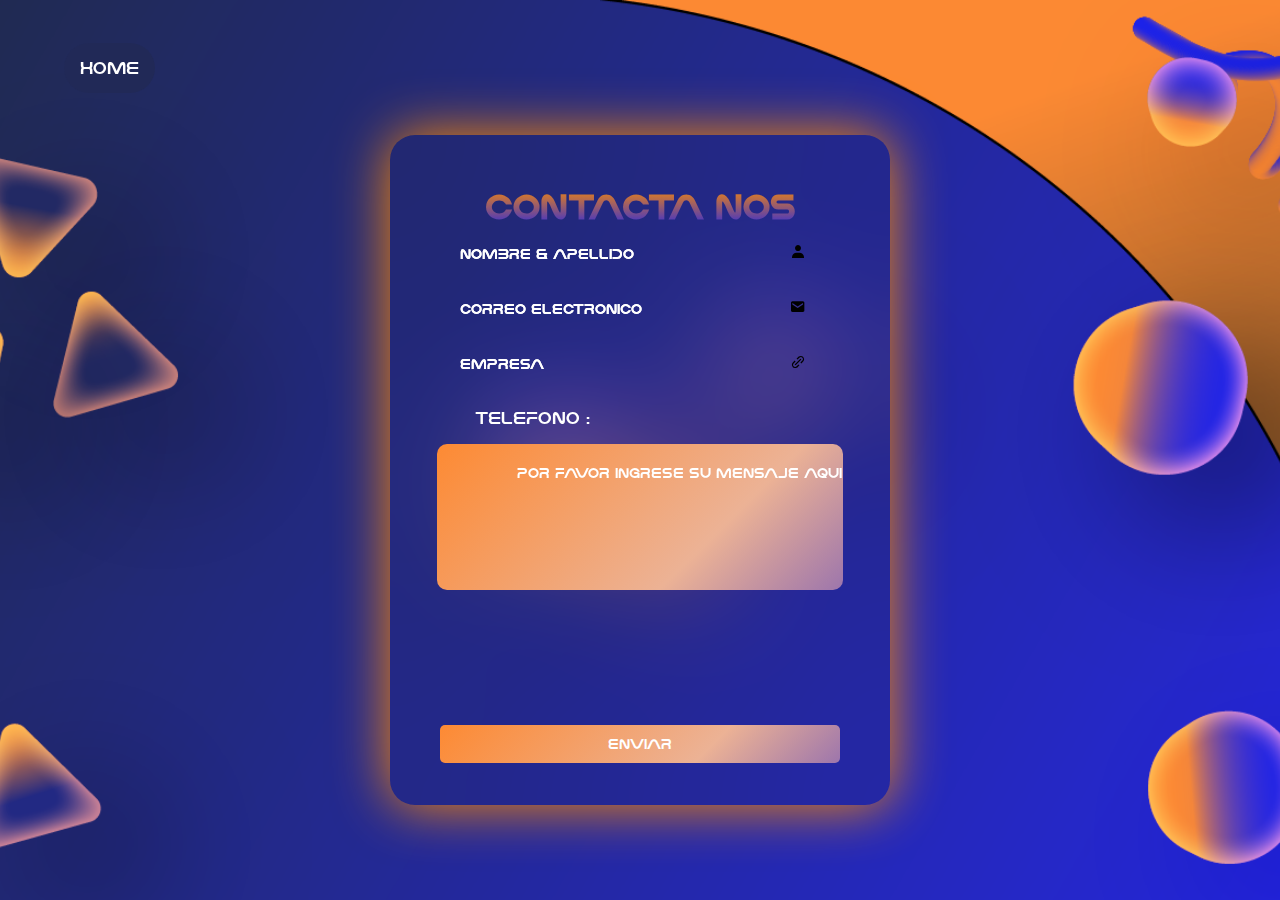
<file: contact/Index.html>
<!DOCTYPE html>
<html>
<head>
    <meta charset="utf-8">
    <meta name="viewport" content="width=device-width, initial-scale=1">
    <link rel="stylesheet" href="../css/contact_estilos.css">
    <link href='https://unpkg.com/boxicons@2.1.4/css/boxicons.min.css' rel='stylesheet'>

          
    <title>


        Section 1

    </title>
    

    
</head>
<body>


    <div class="container">
        

        
        
       <nav class="navbar navbar-custom">
          <div class="container-fluid">
            
            <ul class="nav navbar-nav">
                <li class="active"><a href="../index.html">Home</a></li>
                
            </ul>
            
          </div>
        </nav>


    <div class="wrapper">
            <form>
                
                <h2 class="trans">Contacta Nos</h2>

                <div class="input-box">
                    <input class="trans" type="text" placeholder="Nombre & Apellido" required>
                    <i class='bx bxs-user' ></i>
                </div>

                <div class="input-box">
                    <input type="password" placeholder="Correo Electronico" required>
                    <i class='bx bxs-envelope' ></i>

                </div>

                <div class="input-box">
                    <input type="trans" placeholder="Empresa" required>
                    <i class='bx bx-link-alt'></i>

                </div>

               

                

                <div class="input-box_2 fecha">
                    <label for="fecha">Telefono :</label>
                    <input type="tel" id="phone" name="phone" pattern="[0-9]{3}-[0-9]{2}-[0-9]{3}">
                </div>
                

                <!-- <label for="trans">Message:</label> -->

                <textarea class="textBox" id="messagereview" name="messagereview" rows="7" cols="39">
                Por favor ingrese su mensaje aqui
                </textarea>

                

                
                <div class="navbar">

            
                </div>


                <button type="submit" class="btn gradientborder">Enviar </button>

                <!-- <div class="register-link trans"> 
                    <p class="trans">Don't have an account?<a href="#" class="btnNew"> Register</a></p>
                </div> -->

            </form>

    </div>


    
        
        
    </div>


<!--  way of going behind to parent folder -->
<!-- <li><a href="../contact/index.html">Contact</a></li> -->



    

</body>
</html>
</file>
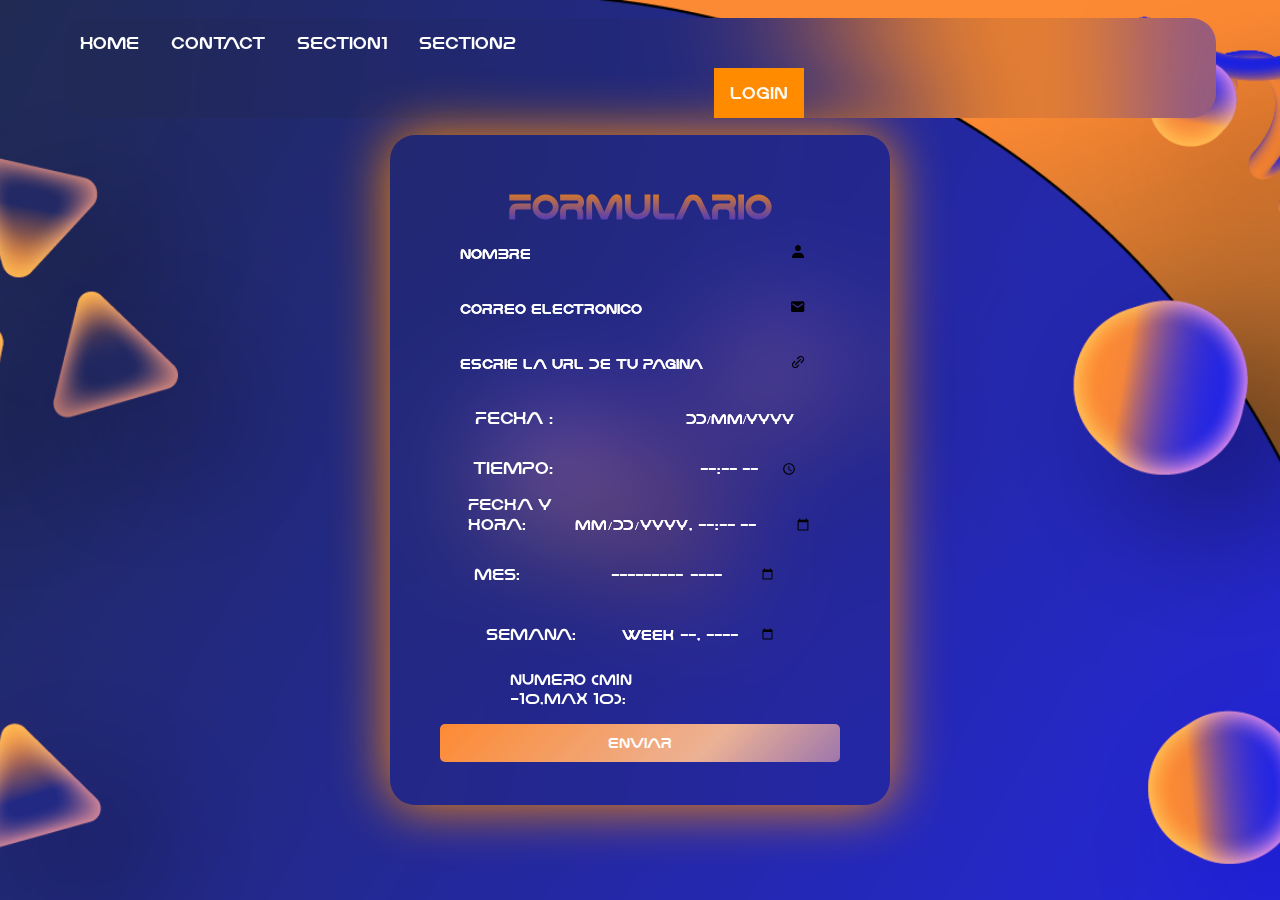
<file: form_1/Index.html>
<!DOCTYPE html>
<html>
<head>
	<meta charset="utf-8">
	<meta name="viewport" content="width=device-width, initial-scale=1">
    <link rel="stylesheet" href="../css/form1_estilos.css">
    <link href='https://unpkg.com/boxicons@2.1.4/css/boxicons.min.css' rel='stylesheet'>

    <!-- /Users/tahirawan/Desktop/Web2024_Tahir/Tahir_Portfolio_Root/css/login_estilos.css -->
		  
	<title>


		Login Form

	</title>
	

    
</head>
<body>


    <div class="container">
        

        
        
        <div class="navbar">

            
            <nav>
                
                <ul>
                    
                    <li><a href="">Home</a></li>
                    <li><a href="contact/index.html">Contact</a></li>
                    <li><a href="section1/index.html">Section1</a></li>
                    <li><a href="section2/index.html">Section2</a></li>
                    <li><a href="#about" class="split">Login</a></li>

                </ul>



            </nav>

            
        </div>


    <div class="wrapper">
            <form>
                
                <h2 class="trans">Formulario</h2>

                <div class="input-box">
                    <input class="trans" type="text" placeholder="Nombre" required>
                    <i class='bx bxs-user' ></i>
                </div>

                <div class="input-box">
                    <input type="password" placeholder="Correo Electronico" required>
                    <i class='bx bxs-envelope' ></i>

                </div>

                <div class="input-box">
                    <input type="trans" placeholder="Escrie la URL de tu Pagina" required>
                    <i class='bx bx-link-alt'></i>

                </div>

               

                

                <div class="input-box_2 fecha">
                    <label for="fecha">Fecha :</label>
                    <input type="text" id="fecha" name="fecha" placeholder=" DD/MM/YYYY " required>
                </div>
                

                <div class="input-box_time">
                    <label for="appt">Tiempo:</label>
                    <input type="time" id="appt" name="appt">
                </div>

                <div class="input-box_fecha_y_hora fyh">
                    <label for="appt" class="timelabel">Fecha y Hora:</label>
                    <input type="datetime-local" id="appt" name="appt">
                </div>

                <div class="input-box_mes mes">
                    <label for="appt" class="timelabel">Mes:</label>
                    <input type="month" id="appt" name="appt">
                </div>


                <div class="input-box_semana semana">
                    <label for="appt" class="timelabel">Semana:</label>
                    <input type="week" id="appt" name="appt">
                </div>


                <div class="input-box_numeros number">
                    <label for="quantity">Numero (min -10,Max 10):</label>
                    <input type="number" id="quantity" name="quantity" min="-10" max="10">
                </div>

                



                <button type="submit" class="btn gradientborder">Enviar </button>

                <!-- <div class="register-link trans"> 
                    <p class="trans">Don't have an account?<a href="#" class="btnNew"> Register</a></p>
                </div> -->

            </form>

    </div>


    
        
        
    </div>


<!--  way of going behind to parent folder -->
<!-- <li><a href="../contact/index.html">Contact</a></li> -->



	

</body>
</html>
</file>
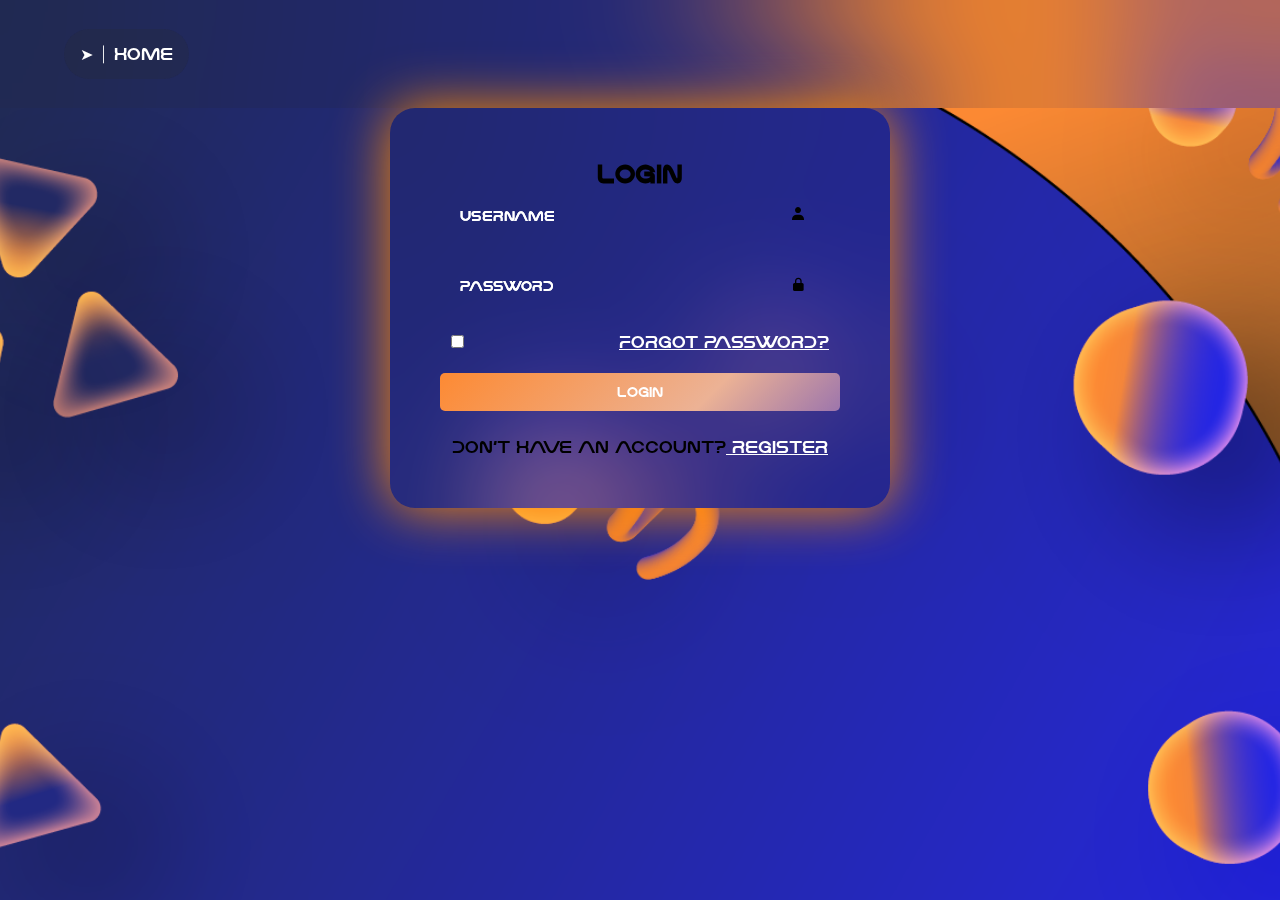
<file: login/Index.html>
<!DOCTYPE html>
<html>
<head>
	<meta charset="utf-8">
	<meta name="viewport" content="width=device-width, initial-scale=1">
    <link rel="stylesheet" href="../css/login_estilos.css">
    <link href='https://unpkg.com/boxicons@2.1.4/css/boxicons.min.css' rel='stylesheet'>		  
	<title>
		Login Form
	</title>


    <style>
        .rotating-div {
            
           
            transition: transform 3.5s ease-in-out;
        }

        .rotating-div:hover {
            transform: rotate(-2deg);
        }
    </style>
	
</head>
<body>

   


    <div class="container"> 
       
        <nav class="navbar navbar-custom rotating-div">
          <div class="container-fluid">
            
            <ul class="nav navbar-nav">
                <li class="active"><a href="../index.html">➤ ⏐ Home</a></li>
                
            </ul>
            
          </div>
        </nav>



    <div class="wrapper">
            <form id="loginForm">
                
                <h2 class="trans">Login</h2>

                <div class="input-box">
                    <input class="trans" type="text" placeholder="Username" required id="username">
                    <i class='bx bxs-user' ></i>
                </div>

                <div class="input-box">
                    <input type="password" placeholder="Password" required id="password">
                    <i class='bx bxs-lock-alt' ></i>

                </div>


                <div class="remember-forgot">
                    <label><input type="checkbox" placeholder="Password" required>Remember me</label>

                    <a href="#" class="btnNew">Forgot Password?</a>

                </div>

                <button type="submit" class="btn gradientborder" id="navi">Login </button>

                <div class="register-link trans"> 
                    <p class="trans">Don't have an account?<a href="#" class="btnNew"> Register</a></p>
                </div>

            </form>
            <script src="../js/LoginForm.js"></script>
    </div>

        
    </div>



</body>
</html>
</file>
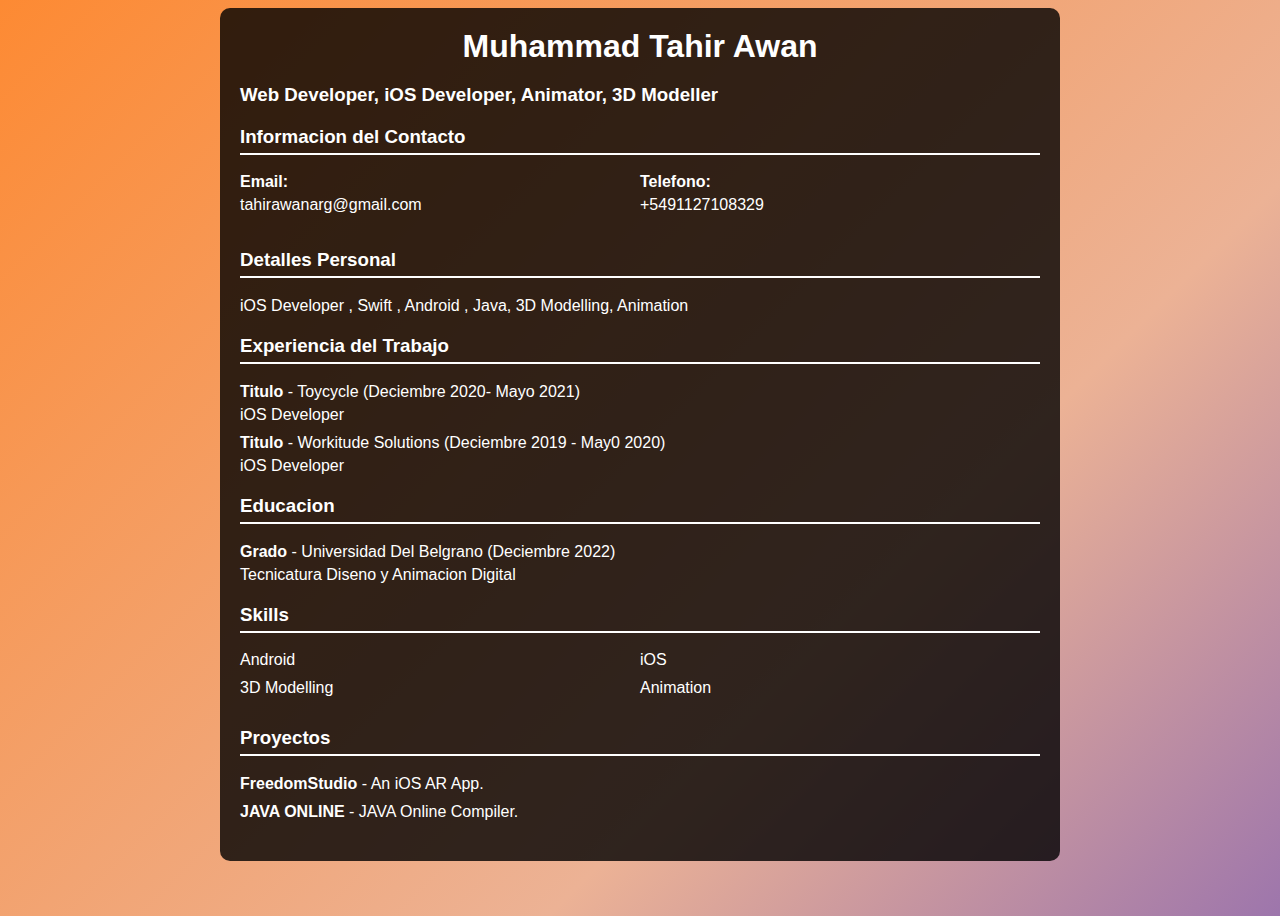
<file: section2/Index.html>
<!DOCTYPE html>
<html lang="en">
<head>
    <meta charset="utf-8">
    <meta name="viewport" content="width=device-width, initial-scale=1">
    <title>CV - Resume</title>
    <style>
        body {
            width: 100wh;
            height: 100vh;
            color: #fff;
            background: linear-gradient(-45deg, #714aa7, #714aa7, #2928E1, #2928E1, #4E39C3, #ECB295, #FD8A33);
            background-size: 400% 400%;
            -webkit-animation: Gradient 15s ease infinite;
            -moz-animation: Gradient 15s ease infinite;
            animation: Gradient 15s ease infinite;
            font-family: Arial, sans-serif;
        }

        @-webkit-keyframes Gradient {
            0% {
                background-position: 0% 50%;
            }
            50% {
                background-position: 100% 50%;
            }
            100% {
                background-position: 0% 50%;
            }
        }

        @-moz-keyframes Gradient {
            0% {
                background-position: 0% 50%;
            }
            50% {
                background-position: 100% 50%;
            }
            100% {
                background-position: 0% 50%;
            }
        }

        @keyframes Gradient {
            0% {
                background-position: 0% 50%;
            }
            50% {
                background-position: 100% 50%;
            }
            100% {
                background-position: 0% 50%;
            }
        }

        .container {
            max-width: 800px;
            margin: auto;
            padding: 20px;
            background: rgba(0, 0, 0, 0.8);
            border-radius: 10px;
        }

        .header, .section {
            margin-bottom: 20px;
        }

        .header h1, .header h2 {
            text-align: center;
            margin: 0;
            padding: 0;
        }

        .section h3 {
            border-bottom: 2px solid #fff;
            padding-bottom: 5px;
        }

        .section p, .section ul {
            margin: 5px 0;
            padding: 0;
        }

        .section ul {
            list-style: none;
            padding-left: 0;
        }

        .section ul li {
            margin-bottom: 10px;
        }

        .contact-info, .skills ul {
            display: flex;
            flex-wrap: wrap;
            justify-content: space-between;
        }

        .contact-info div, .skills ul li {
            flex: 1 0 48%;
        }

        .contact-info div {
            margin-bottom: 10px;
        }

        .contact-info label {
            font-weight: bold;
        }
    </style>
</head>
<body>
    <div class="container">
        <div class="header">
            <h1>Muhammad Tahir Awan</h1>
            <h3>Web Developer, iOS Developer, Animator, 3D Modeller</h3>
        </div>
        
        <div class="section">
            <h3> Informacion del Contacto </h3>
            <div class="contact-info">
                <div>
                    <label>Email:</label>
                    <p>tahirawanarg@gmail.com</p>
                </div>
                <div>
                    <label>Telefono:</label>
                    <p>+5491127108329</p>
                </div>
            
            </div>
        </div>

        <div class="section">
            <h3>Detalles Personal</h3>
            <p>iOS Developer , Swift , Android , Java, 3D Modelling, Animation</p>
        </div>

        <div class="section">
            <h3>Experiencia del Trabajo</h3>
            <ul>
                <li>
                    <strong>Titulo</strong> - Toycycle (Deciembre 2020- Mayo 2021)
                    <p>iOS Developer</p>
                </li>
                <li>
                    <strong>Titulo</strong> - Workitude Solutions (Deciembre 2019 - May0 2020)
                    <p>iOS Developer</p>
                </li>
            </ul>
        </div>

        <div class="section">
            <h3>Educacion</h3>
            <ul>
                <li>
                    <strong>Grado</strong> - Universidad Del Belgrano (Deciembre 2022)
                    <p>Tecnicatura Diseno y Animacion Digital </p>
                </li>
            </ul>
        </div>

        <div class="section">
            <h3>Skills</h3>
            <div class="skills">
                <ul>
                    <li>Android</li>
                    <li>iOS</li>
                    <li>3D Modelling</li>
                    <li>Animation</li>
                </ul>
            </div>
        </div>

        <div class="section">
            <h3>Proyectos</h3>
            <ul>
                <li>
                    <strong>FreedomStudio</strong> - An iOS AR App.
                </li>
                <li>
                    <strong>JAVA ONLINE</strong> - JAVA Online Compiler.
                </li>
            </ul>
        </div>
    </div>
</body>
</html>
</file>
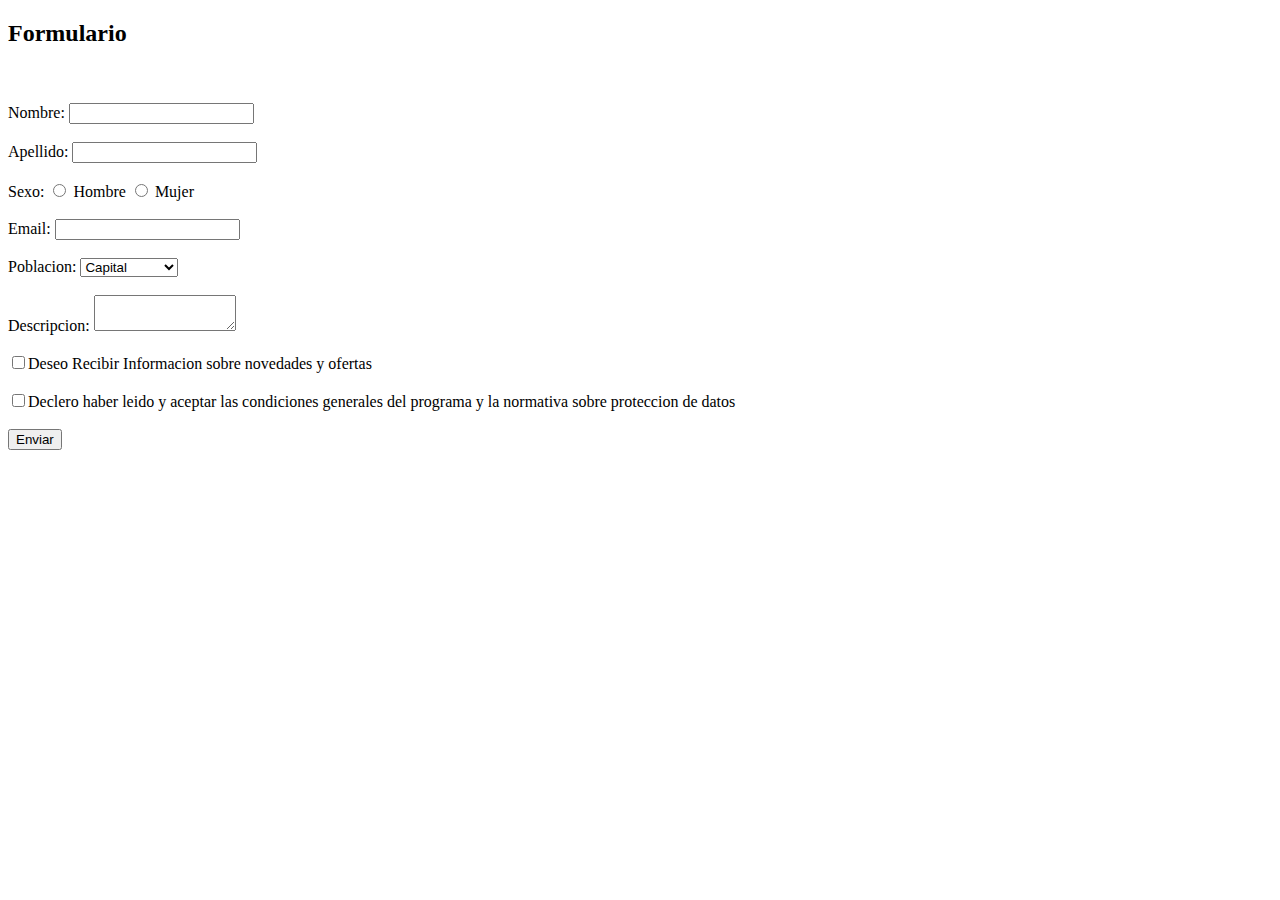
<file: form_1/dummyForm.html>
<!DOCTYPE html>
<html>
<head>
	<meta charset="utf-8">
	<meta name="viewport" content="width=device-width, initial-scale=1">
	<title> Formulario</title>
</head>
<body>
    <div class="container">
            <form>
                <!-- Heading -->
                <h2 class="trans">Formulario</h2><br>

                <!-- Nombre -->
                <br><label forname="fname">Nombre:</label>
                <input type="text" id="fname" name="fname"><br><br>

                <!-- Apellido -->
                <label forname="lname">Apellido:</label>
                <input type="text" id="lname" name="lname"><br>

                <!-- Sexo -->
                <br><label forname="sexo">Sexo:</label>
                <input type="radio" id="hombre" name="hombre">
                <label forname="hombre">Hombre</label>
                <input type="radio" id="Mujer" name="Mujer">
                <label forname="Mujer">Mujer</label><br>
                
                <!-- Email -->
                <br><label forname="lname">Email:</label>
                <input type="text" id="lname" name="lname"><br>

                <!-- Poblacion -->
                <br><label forname="poblacion">Poblacion:</label>
                <select name="ciudades" id="listado">
                    <option value="1">Capital</option>
                    <option value="1">Salta</option>
                    <option value="1">Misiones</option>
                    <option value="1">BuenosAires</option>
                    <option value="1">Cordoba</option>
                </select><br>

                <!-- Descripcion TextArea -->
                <br><label forname="lname">Descripcion:</label>
                <textarea class="textBox" id="messagereview" name="messagereview" rows="2" cols="15"></textarea><br>

                <!-- CheckBox 1 de Ofertas -->
                <br><label><input type="checkbox" placeholder="info" required>Deseo Recibir Informacion sobre novedades y ofertas</label><br>

                <!-- CheckBox 2 de Condiciones -->
                <br><label><input type="checkbox" placeholder="agreement" required>Declero haber leido y aceptar las condiciones generales del programa y la normativa sobre proteccion de datos</label><br>

                <br><button type="Enviar" class="btn">Enviar </button>
            </form>    
    </div>

</body>
</html>
</file>
<file: css/contact_estilos.css>
* {


	margin: 0;
	padding: 0;
	box-sizing: border-box;
	font-family: 'Pavelt';
   src: url('../fonts/Pavelt.ttf') format('truetype');
}


body{

	
	display: flex;
	justify-content: right;
	align-items: center;
	min-height: 100vh;

}



.container{

	height: 100vh; 
	width: 100%;
  	background-image: url(../images/TitleDCV3.png);
	background-position: center;
	background-size: cover;
	padding-left: 0;
	padding-right: 0;
	box-sizing: border-box;
	position: relative;
	padding: 0;
}

.wrapper{

	padding: 50px;
	height: 670px;
	width: 500px;
/*	color: transparent;*/
	margin: auto;
	align-items: center;
	padding-left: 100;
	box-shadow: 0px 0px 55px #FF8B00;
	background: rgba(39, 39, 39, 0.1);
    backdrop-filter: blur(60px);
    -webkit-backdrop-filter: blur(60px);
    border-radius: 25px;
  
    justify-content: space-between; /* Add this line */
/*  padding: 0 5%;*/


}

.textBox{

    resize: none;
    padding-top: 20px;
    color: white;
    border: none;
/*    background-color: transparent;*/
    
    border-radius: 10px;

    background: linear-gradient(-45deg, #714aa7, #714aa7, #2928E1, #2928E1, #4E39C3, #ECB295, #FD8A33);
    background-size: 400% 400%;
    -webkit-animation: Gradient 15s ease infinite;
    -moz-animation: Gradient 15s ease infinite;
    animation: Gradient 15s ease infinite;
}

.wrapper .input-box{

	width: 90%;
	height: 50px;
	background: none;
}

.input-box input{

	width: 90%;
	height: 100%;
	outline: none;


}

::placeholder {
  color: white;
  opacity: 1; /* Firefox */
}

.input-box_2 input{

    width: 40%;
    height: 50px;
    outline: none;

    margin-left: 10px;
    color: white;

}

h2 {
  font-size: 32px;
  background: -webkit-linear-gradient(#FF8B00, #2928E1);
  -webkit-background-clip: text;
  -webkit-text-fill-color: transparent;
}


.input-box_time input{

    width: 30%;
    height: 50px;
    outline: none;

    margin-left: 30px;
    color: white;


}


.input-box_mes input{

    width: 50%;
    height: 50px;
    outline: none;

    margin-left: 30px;
    color: white;


}


.input-box_semana input{

    width: 50%;
    height: 50px;
    outline: none;

    margin-left: 30px;
    color: white;
}

.input-box_numeros input{

    width: 20%;
    height: 50px;
    outline: none;

    margin-left: 10px;
    color: white;
}

.input-box_fecha_y_hora input{

    color: white;
}

/*h2{


	background: rgba(39, 39, 39, 0.1);
  backdrop-filter: blur(60px);
  -webkit-backdrop-filter: blur(60px);
  border-radius: 25px;


	background-clip: text;

	box-shadow: 0 0 70px #000000;
	color: transparent;
	-webkit-background-clip: text;


	-webkit-text-fill-color:transparent;
	
}*/


form {
    display: flex;
    flex-direction: column;
    align-items: center;
}

.input-box {
    margin-bottom: 5px;
}

.remember-forgot {
    display: flex;
    justify-content: space-between;
    align-items: center;
    margin-bottom: 20px;
}

.btn {
    width: 100%;
    padding: 10px;
    border: none;
/*    background-color: transparent;*/
    color: white;
    cursor: pointer;
    border-radius: 5px;

    background: linear-gradient(-45deg, #714aa7, #714aa7, #2928E1, #2928E1, #4E39C3, #ECB295, #FD8A33);
    background-size: 400% 400%;
    -webkit-animation: Gradient 15s ease infinite;
    -moz-animation: Gradient 15s ease infinite;
    animation: Gradient 15s ease infinite;
    


      
      
      
}

.register-link {
    padding-top: 25px;
    text-align: center;
}



.btnNew{

	color: white;

}




input{

	border: none;

	-webkit-background-clip: text;
/*	box-shadow: 0 0 70px #000000;*/
/*	color: trasnparent;*/
}

label{

	border: none;
	color: white;

    
    display: inline-block;
    width: 190px;

}




.fecha{

    padding-left: 35px;
}

.fyh{

    padding-left: 0px;
    margin-bottom: 15px;
}


.timelabel{

    font-size: 15px;
    width: 100px;
}

.mes{
    padding-left: -15px;
    margin-bottom: 10px;
}

.semana{

    padding-left: -15px;
    margin-bottom: 10px;

}

.number{

    font-size: 14px;
}




.navbar{

	width: 100%;
	height: 15vh;
	margin: auto;
	display: flex;
	align-items: center;
	justify-content: space-between; /* Add this line */
  padding: 0 5%; /* Adjust padding */
}

.navbar a {
  float: left;

}


.navbar a.split {
  float: left;
  background-color: #FF8B00;
  color: white;
  margin-left: 650px; /* Add margin-right for spacing */
/*  padding: 10px 20px; /* Adjust padding */*/
}




















ul {
  list-style-type: none;
  margin: 0;
  padding: 0;
  overflow: hidden;
  background: rgba(39, 39, 39, 0.1);
  backdrop-filter: blur(60px);
  -webkit-backdrop-filter: blur(60px);
  border-radius: 25px;
}

li {
  float: left;
}

li a {
	float: left;
  display: block;
  color: white;
  text-align: center;
  padding: 14px 16px;
  text-decoration: none;
  font-family: 'Pavelt';
  src: url('../fonts/Pavelt.ttf') format('truetype');

/*	src: url('fonts/Pavelt.ttf') format('truetype');*/
/*  font-family: Pavelt, Arial-Rounded;*/
}

/* Change the link color to #111 (black) on hover */

/*li a:hover{

	text-transform: uppercase;

}*/

@font-face {
    font-family: 'Pavelt';
    src: url('../fonts/Pavelt.ttf') format('truetype');
}

ul:hover{

	box-shadow: 0 0 30px #FF8B00;
	

}

li a:hover {

	color: #FF8B00;
}



@-webkit-keyframes Gradient {
    0% {
        background-position: 0% 50%
    }
    50% {
        background-position: 100% 50%
    }
    100% {
        background-position: 0% 50%
    }
}

@-moz-keyframes Gradient {
    0% {
        background-position: 0% 50%
    }
    50% {
        background-position: 100% 50%
    }
    100% {
        background-position: 0% 50%
    }
}

@keyframes Gradient {
    0% {
        background-position: 0% 50%
    }
    50% {
        background-position: 100% 50%
    }
    100% {
        background-position: 0% 50%
    }
}
</file>
<file: css/form1_estilos.css>
* {


	margin: 0;
	padding: 0;
	box-sizing: border-box;
	font-family: 'Pavelt';
   src: url('../fonts/Pavelt.ttf') format('truetype');
}


body{

	
	display: flex;
	justify-content: right;
	align-items: center;
	min-height: 100vh;

}



.container{

	height: 100vh; 
	width: 100%;
  	background-image: url(../images/TitleDCV3.png);
	background-position: center;
	background-size: cover;
	padding-left: 0;
	padding-right: 0;
	box-sizing: border-box;
	position: relative;
	padding: 0;
}

.wrapper{

	padding: 50px;
	height: 670px;
	width: 500px;
/*	color: transparent;*/
	margin: auto;
	align-items: center;
	padding-left: 100;
	box-shadow: 0px 0px 55px #FF8B00;
	background: rgba(39, 39, 39, 0.1);
    backdrop-filter: blur(60px);
    -webkit-backdrop-filter: blur(60px);
    border-radius: 25px;
  
    justify-content: space-between; /* Add this line */
/*  padding: 0 5%;*/


}

.wrapper .input-box{

	width: 90%;
	height: 50px;
	background: none;
}

.input-box input{

	width: 90%;
	height: 100%;
	outline: none;


}

::placeholder {
  color: white;
  opacity: 1; /* Firefox */
}

.input-box_2 input{

    width: 40%;
    height: 50px;
    outline: none;

    margin-left: 10px;
    color: white;

}

h2 {
  font-size: 32px;
  background: -webkit-linear-gradient(#FF8B00, #2928E1);
  -webkit-background-clip: text;
  -webkit-text-fill-color: transparent;
}


.input-box_time input{

    width: 30%;
    height: 50px;
    outline: none;

    margin-left: 30px;
    color: white;


}


.input-box_mes input{

    width: 50%;
    height: 50px;
    outline: none;

    margin-left: 30px;
    color: white;


}


.input-box_semana input{

    width: 50%;
    height: 50px;
    outline: none;

    margin-left: 30px;
    color: white;
}

.input-box_numeros input{

    width: 20%;
    height: 50px;
    outline: none;

    margin-left: 10px;
    color: white;
}

.input-box_fecha_y_hora input{

    color: white;
}

/*h2{


	background: rgba(39, 39, 39, 0.1);
  backdrop-filter: blur(60px);
  -webkit-backdrop-filter: blur(60px);
  border-radius: 25px;


	background-clip: text;

	box-shadow: 0 0 70px #000000;
	color: transparent;
	-webkit-background-clip: text;


	-webkit-text-fill-color:transparent;
	
}*/


form {
    display: flex;
    flex-direction: column;
    align-items: center;
}

.input-box {
    margin-bottom: 5px;
}

.remember-forgot {
    display: flex;
    justify-content: space-between;
    align-items: center;
    margin-bottom: 20px;
}

.btn {
    width: 100%;
    padding: 10px;
    border: none;
/*    background-color: transparent;*/
    color: white;
    cursor: pointer;
    border-radius: 5px;

    background: linear-gradient(-45deg, #714aa7, #714aa7, #2928E1, #2928E1, #4E39C3, #ECB295, #FD8A33);
    background-size: 400% 400%;
    -webkit-animation: Gradient 15s ease infinite;
    -moz-animation: Gradient 15s ease infinite;
    animation: Gradient 15s ease infinite;
    


      
      
      
}

.register-link {
    padding-top: 25px;
    text-align: center;
}



.btnNew{

	color: white;

}




input{

	border: none;

	-webkit-background-clip: text;
/*	box-shadow: 0 0 70px #000000;*/
/*	color: trasnparent;*/
}

label{

	border: none;
	color: white;

    
    display: inline-block;
    width: 190px;

}




.fecha{

    padding-left: 35px;
}

.fyh{

    padding-left: 0px;
    margin-bottom: 15px;
}


.timelabel{

    font-size: 15px;
    width: 100px;
}

.mes{
    padding-left: -15px;
    margin-bottom: 10px;
}

.semana{

    padding-left: -15px;
    margin-bottom: 10px;

}

.number{

    font-size: 14px;
}




.navbar{

	width: 100%;
	height: 15vh;
	margin: auto;
	display: flex;
	align-items: center;
	justify-content: space-between; /* Add this line */
  padding: 0 5%; /* Adjust padding */
}

.navbar a {
  float: left;

}


.navbar a.split {
  float: left;
  background-color: #FF8B00;
  color: white;
  margin-left: 650px; /* Add margin-right for spacing */
/*  padding: 10px 20px; /* Adjust padding */*/
}




















ul {
  list-style-type: none;
  margin: 0;
  padding: 0;
  overflow: hidden;
  background: rgba(39, 39, 39, 0.1);
  backdrop-filter: blur(60px);
  -webkit-backdrop-filter: blur(60px);
  border-radius: 25px;
}

li {
  float: left;
}

li a {
	float: left;
  display: block;
  color: white;
  text-align: center;
  padding: 14px 16px;
  text-decoration: none;
  font-family: 'Pavelt';
  src: url('../fonts/Pavelt.ttf') format('truetype');

/*	src: url('fonts/Pavelt.ttf') format('truetype');*/
/*  font-family: Pavelt, Arial-Rounded;*/
}

/* Change the link color to #111 (black) on hover */

/*li a:hover{

	text-transform: uppercase;

}*/

@font-face {
    font-family: 'Pavelt';
    src: url('../fonts/Pavelt.ttf') format('truetype');
}

ul:hover{

	box-shadow: 0 0 30px #FF8B00;
	

}

li a:hover {

	color: #FF8B00;
}



@-webkit-keyframes Gradient {
    0% {
        background-position: 0% 50%
    }
    50% {
        background-position: 100% 50%
    }
    100% {
        background-position: 0% 50%
    }
}

@-moz-keyframes Gradient {
    0% {
        background-position: 0% 50%
    }
    50% {
        background-position: 100% 50%
    }
    100% {
        background-position: 0% 50%
    }
}

@keyframes Gradient {
    0% {
        background-position: 0% 50%
    }
    50% {
        background-position: 100% 50%
    }
    100% {
        background-position: 0% 50%
    }
}
</file>
<file: css/login_estilos.css>
* {


	margin: 0;
	padding: 0;
	box-sizing: border-box;
	font-family: 'Pavelt';
   src: url('../fonts/Pavelt.ttf') format('truetype');
}

::placeholder {
  color: white;
  opacity: 1; /* Firefox */
}


body{

	
	display: flex;
	justify-content: right;
	align-items: center;
	min-height: 100vh;

}

.container-fluid{

    align-items: center;
}



.container{

	height: 100vh; 
	width: 100%;
  	background-image: url(../images/TitleDCV3.png);
	background-position: center;
	background-size: cover;
	padding-left: 0;
	padding-right: 0;
	box-sizing: border-box;
	position: relative;
	padding: 0;
}

.wrapper{

	padding: 50px;
	height: 400px;
	width: 500px;
/*	color: transparent;*/
	margin: auto;
	align-items: center;
	padding-left: 100;
	box-shadow: 0px 0px 55px #FF8B00;
	background: rgba(39, 39, 39, 0.1);
    backdrop-filter: blur(60px);
    -webkit-backdrop-filter: blur(60px);
    border-radius: 25px;
  
    justify-content: space-between; /* Add this line */
/*  padding: 0 5%;*/


}

.wrapper .input-box{

	width: 90%;
	height: 50px;
	background: none;
}

.input-box input{

	width: 90%;
	height: 100%;
	outline: none;


}

/*h2{


	background: rgba(39, 39, 39, 0.1);
  backdrop-filter: blur(60px);
  -webkit-backdrop-filter: blur(60px);
  border-radius: 25px;


	background-clip: text;

	box-shadow: 0 0 70px #000000;
	color: transparent;
	-webkit-background-clip: text;


	-webkit-text-fill-color:transparent;
	
}*/


form {
    display: flex;
    flex-direction: column;
    align-items: center;
}

.input-box {
    margin-bottom: 20px;
}

.remember-forgot {
    display: flex;
    justify-content: space-between;
    align-items: center;
    margin-bottom: 20px;
}

.btn {
    width: 100%;
    padding: 10px;
    border: none;
/*    background-color: transparent;*/
    color: white;
    cursor: pointer;
    border-radius: 5px;

    background: linear-gradient(-45deg, #714aa7, #714aa7, #2928E1, #2928E1, #4E39C3, #ECB295, #FD8A33);
    background-size: 400% 400%;
    -webkit-animation: Gradient 15s ease infinite;
    -moz-animation: Gradient 15s ease infinite;
    animation: Gradient 15s ease infinite;
    


      
      
      
}

.register-link {
    padding-top: 25px;
    text-align: center;
}



.btnNew{

	color: white;

}




input{

	border: none;

	-webkit-background-clip: text;
/*	box-shadow: 0 0 70px #000000;*/
/*	color: trasnparent;*/
}

label{

	border: none;
	color: transparent;

}

















.navbar{

    width: 100%;
    height: 15vh;
    margin: auto;
    display: flex;
    align-items: center;
    justify-content: space-between; /* Add this line */
    padding: 0 5%; /* Adjust padding */
}


.navbar a {
  float: left;

}

.navbar-custom{
    background: rgba(39, 39, 39, 0.1);
    backdrop-filter: blur(60px);
    -webkit-backdrop-filter: blur(60px);
    height: 12vh;
}

.navbar a.split {
/*  float: left;*/
  background-color: #FF8B00;
  color: white;
/*  margin-left: 650px; /* Add margin-right for spacing */*/
/*  padding: 10px 20px; /* Adjust padding */*/
}




















ul {
  list-style-type: none;
  margin: 0;
  padding: 0;
  overflow: hidden;
  background: rgba(39, 39, 39, 0.1);
  backdrop-filter: blur(60px);
  -webkit-backdrop-filter: blur(60px);
  border-radius: 25px;
}

li {
  float: left;
}

li a {
	float: left;
  display: block;
  color: white;
  text-align: center;
  padding: 14px 16px;
  text-decoration: none;
  font-family: 'Pavelt';
  src: url('../fonts/Pavelt.ttf') format('truetype');

/*	src: url('fonts/Pavelt.ttf') format('truetype');*/
/*  font-family: Pavelt, Arial-Rounded;*/
}

/* Change the link color to #111 (black) on hover */

/*li a:hover{

	text-transform: uppercase;

}*/

@font-face {
    font-family: 'Pavelt';
    src: url('../fonts/Pavelt.ttf') format('truetype');
}

ul:hover{

	box-shadow: 0 0 30px #FF8B00;
	

}

li a:hover {

	color: #FF8B00;
}



@-webkit-keyframes Gradient {
    0% {
        background-position: 0% 50%
    }
    50% {
        background-position: 100% 50%
    }
    100% {
        background-position: 0% 50%
    }
}

@-moz-keyframes Gradient {
    0% {
        background-position: 0% 50%
    }
    50% {
        background-position: 100% 50%
    }
    100% {
        background-position: 0% 50%
    }
}

@keyframes Gradient {
    0% {
        background-position: 0% 50%
    }
    50% {
        background-position: 100% 50%
    }
    100% {
        background-position: 0% 50%
    }
}
</file>
